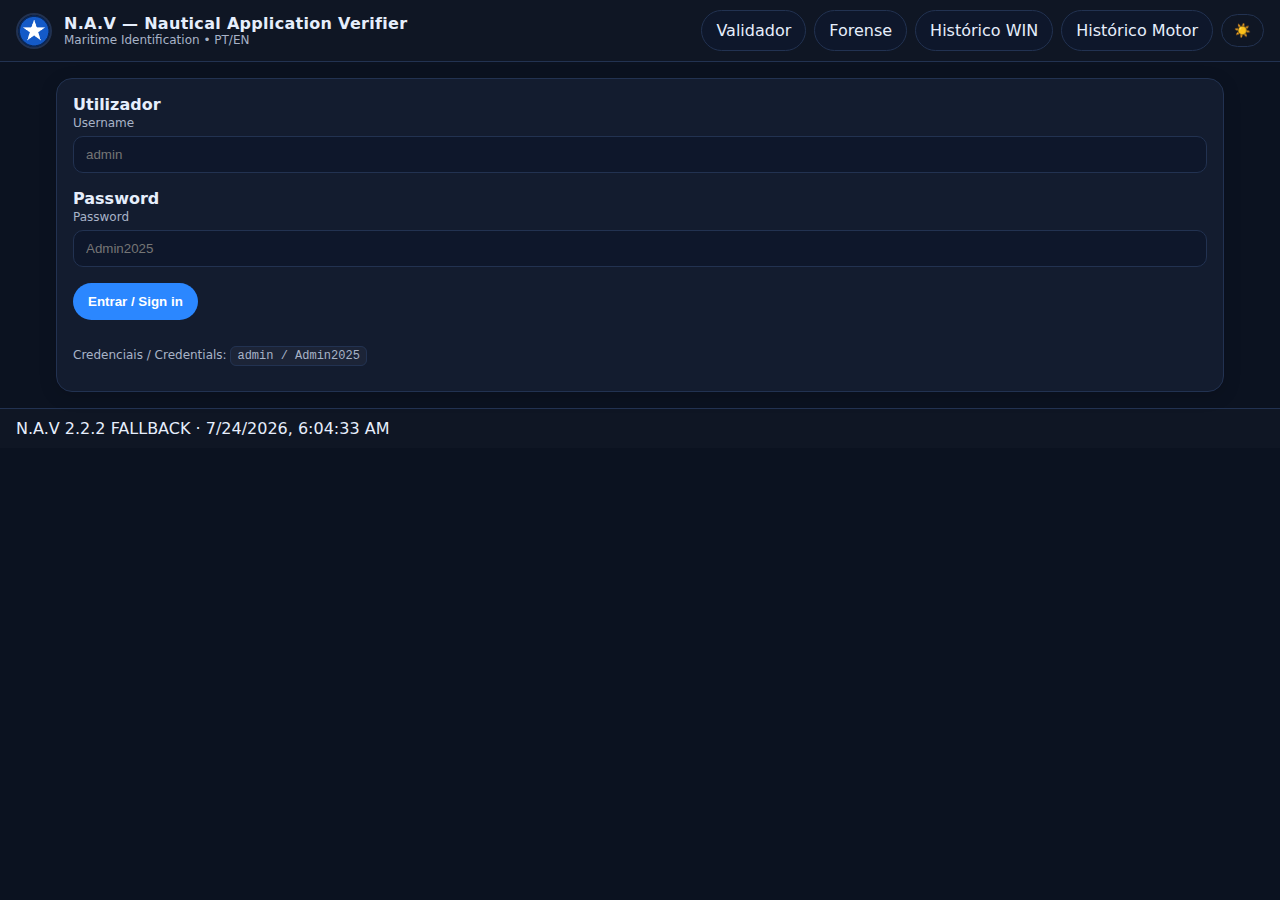
<file: index.html>
<!doctype html>
<html lang="pt"><head>
<meta charset="utf-8"><meta name="viewport" content="width=device-width, initial-scale=1">
<title>N.A.V — Index</title>
<link rel="stylesheet" href="css/styles.css">
<script>window.addEventListener('DOMContentLoaded',()=>{setTimeout(()=>{if(!/login\.html$/.test(location.href)) location.href='login.html';},200);});</script>
</head><body>

<header class="app-header">
  <div class="brand">
    <img src="img/logo-nav.png" class="logo" alt="NAV">
    <div class="title-wrap">
      <div class="brand-title">N.A.V — Nautical Application Verifier</div>
      <div class="brand-subtitle">Maritime Identification • PT/EN</div>
    </div>
  </div>
  <div class="header-actions">
    <a class="btn" href="validador.html">Validador</a>
    <a class="btn" href="forense.html">Forense</a>
    <a class="btn" href="historico_win.html">Histórico WIN</a>
    <a class="btn" href="historico_motor.html">Histórico Motor</a>
    <button id="themeToggle" class="theme-btn"><span id="themeIcon">☀️</span></button>
  </div>
</header>

<main class="container">
  <section class="card">
    <h2>Abrir sessão</h2>
    <p>Se não for redirecionado, clique em <a class="btn" href="login.html">Login</a>.</p>
  </section>
</main>
<footer class="app-footer"><div id="footerDynamic"></div><div></div></footer>
<script src="js/config.js"></script><script src="js/app.js"></script>
</body></html>
</file>
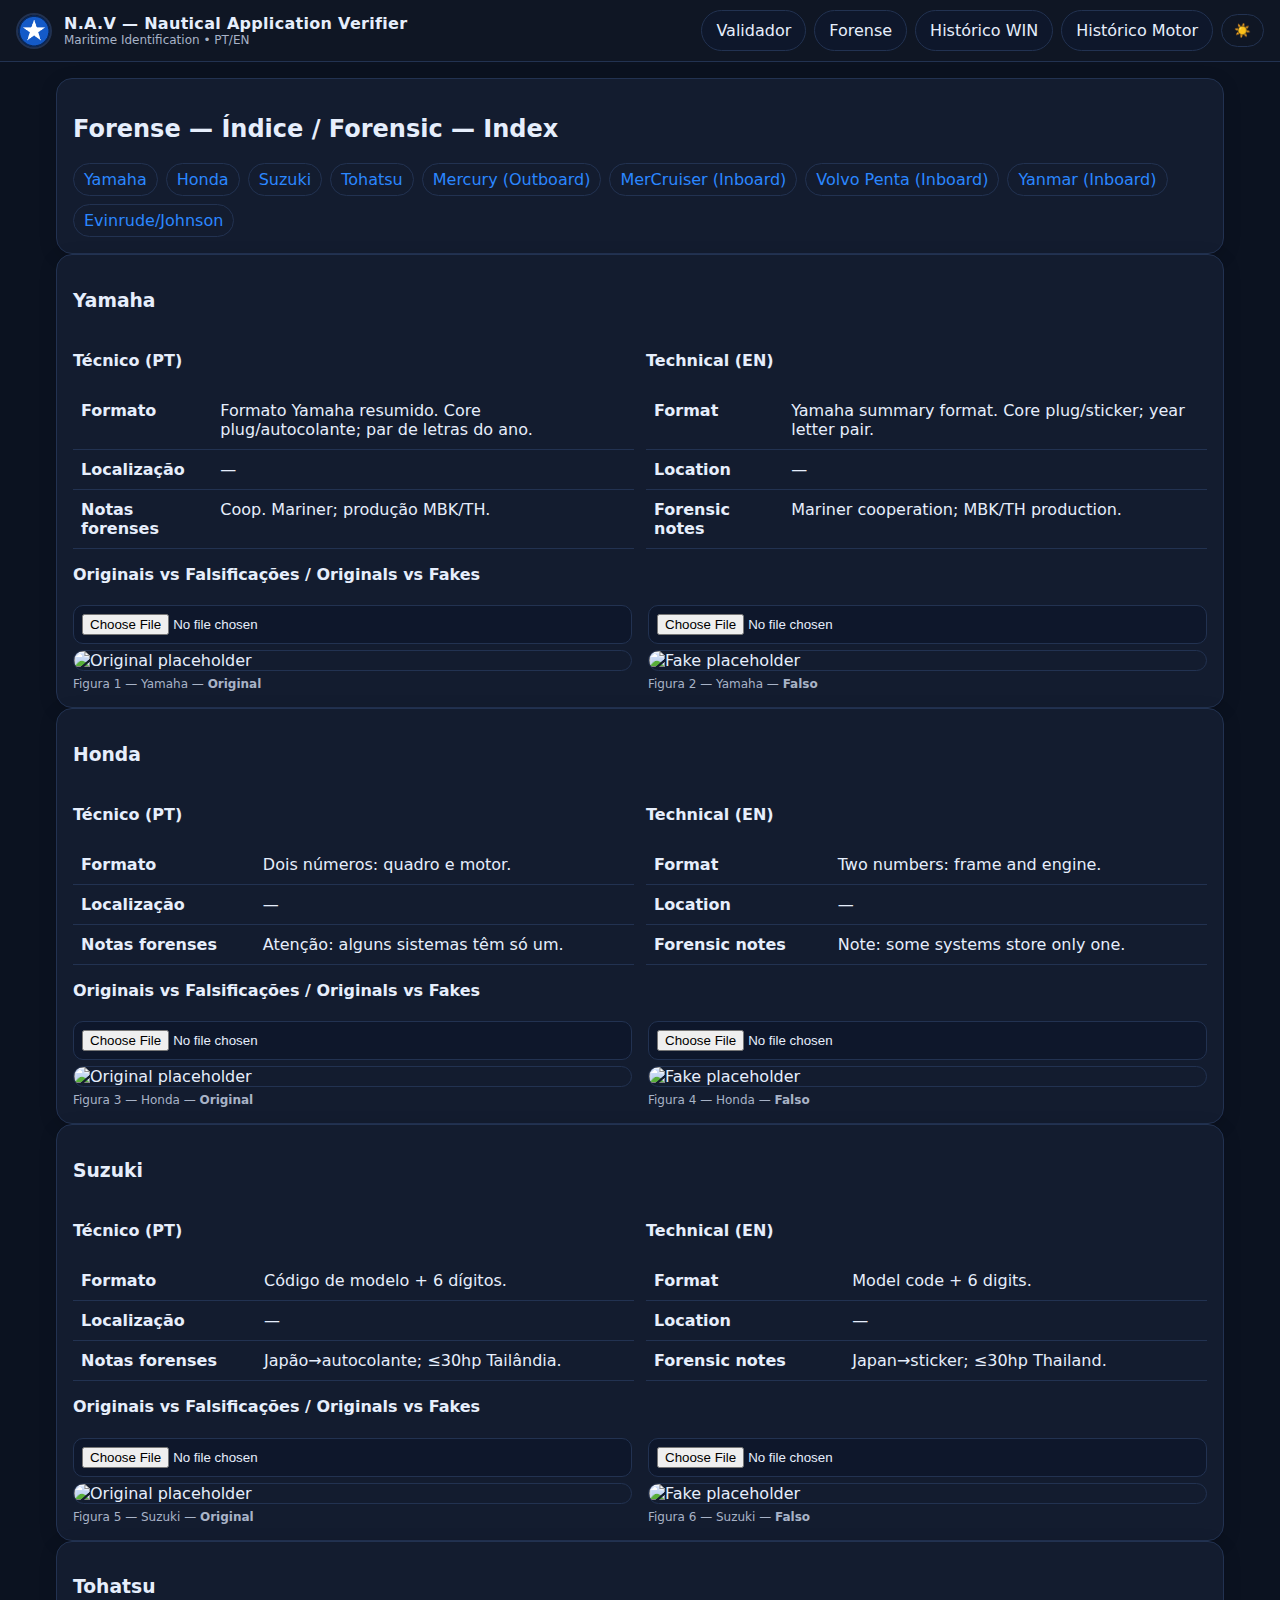
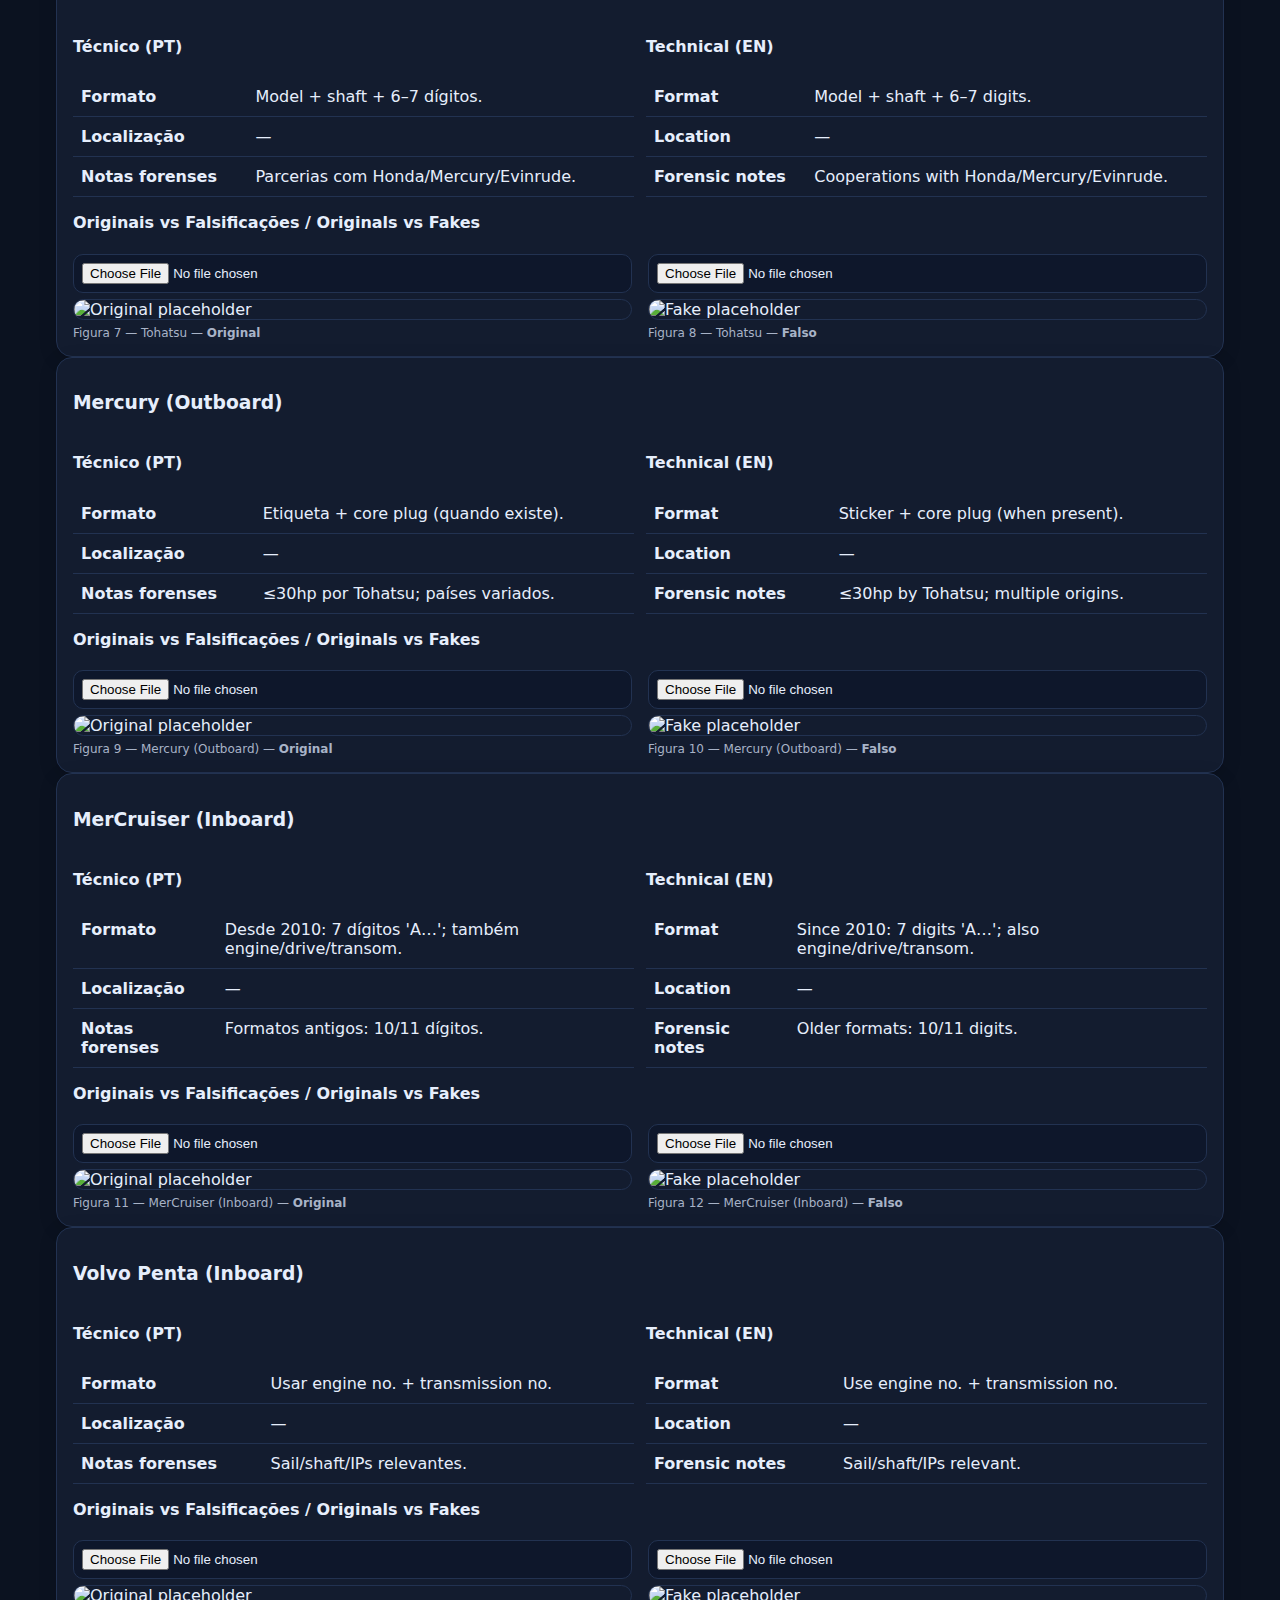
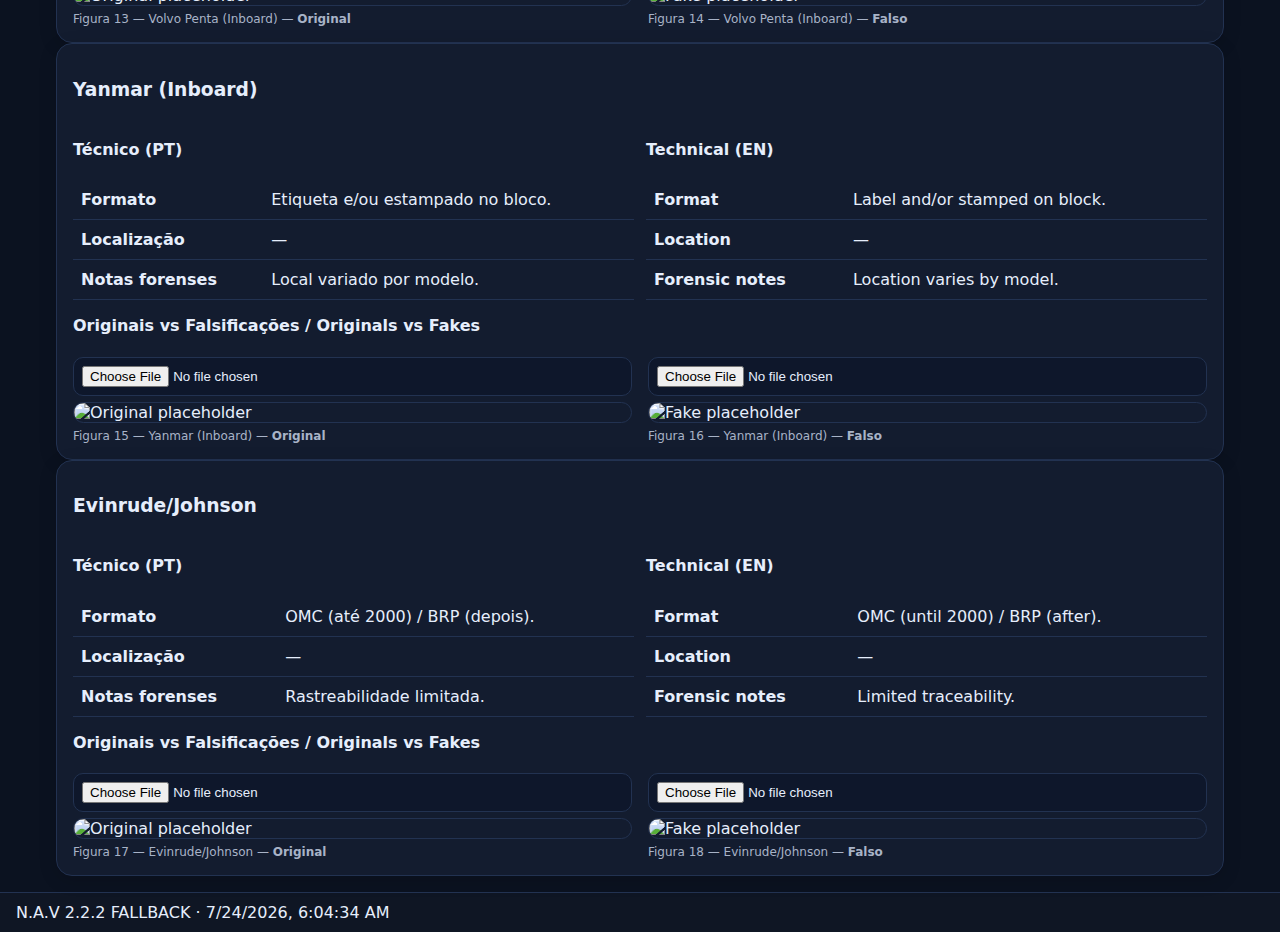
<file: forense.html>
<!doctype html>
<html lang="pt"><head>
<meta charset="utf-8"><meta name="viewport" content="width=device-width, initial-scale=1">
<title>N.A.V — Forense</title>
<link rel="stylesheet" href="css/styles.css">
</head><body>

<header class="app-header">
  <div class="brand">
    <img src="img/logo-nav.png" class="logo" alt="NAV">
    <div class="title-wrap">
      <div class="brand-title">N.A.V — Nautical Application Verifier</div>
      <div class="brand-subtitle">Maritime Identification • PT/EN</div>
    </div>
  </div>
  <div class="header-actions">
    <a class="btn" href="validador.html">Validador</a>
    <a class="btn" href="forense.html">Forense</a>
    <a class="btn" href="historico_win.html">Histórico WIN</a>
    <a class="btn" href="historico_motor.html">Histórico Motor</a>
    <button id="themeToggle" class="theme-btn"><span id="themeIcon">☀️</span></button>
  </div>
</header>

<main class="container">
  <section class="card">
    <h2>Forense — Índice / Forensic — Index</h2>
    <div class="pills">
      <a href="#yamaha">Yamaha</a><a href="#honda">Honda</a><a href="#suzuki">Suzuki</a><a href="#tohatsu">Tohatsu</a><a href="#mercury">Mercury (Outboard)</a><a href="#mercruiser">MerCruiser (Inboard)</a><a href="#volvo">Volvo Penta (Inboard)</a><a href="#yanmar">Yanmar (Inboard)</a><a href="#evinrude">Evinrude/Johnson</a>
    </div>
  </section>
  
  <section id="yamaha" class="card">
    <h3>Yamaha</h3>
    <div class="two-col">
      <div>
        <h4>Técnico (PT)</h4>
        <table>
          <tr><th>Formato</th><td>Formato Yamaha resumido. Core plug/autocolante; par de letras do ano.</td></tr>
          <tr><th>Localização</th><td>—</td></tr>
          <tr><th>Notas forenses</th><td>Coop. Mariner; produção MBK/TH.</td></tr>
        </table>
      </div>
      <div>
        <h4>Technical (EN)</h4>
        <table>
          <tr><th>Format</th><td>Yamaha summary format. Core plug/sticker; year letter pair.</td></tr>
          <tr><th>Location</th><td>—</td></tr>
          <tr><th>Forensic notes</th><td>Mariner cooperation; MBK/TH production.</td></tr>
        </table>
      </div>
    </div>
    <h4 style="margin-top:16px;">Originais vs Falsificações / Originals vs Fakes</h4>
    <div class="grid grid-2">
      <div class="figure" data-figure>
        <input type="file" accept="image/*" onchange="this.nextElementSibling.src=URL.createObjectURL(this.files[0])">
        <img alt="Original placeholder">
        <div class="caption"><span class="auto"></span> — Yamaha — <strong>Original</strong></div>
      </div>
      <div class="figure" data-figure>
        <input type="file" accept="image/*" onchange="this.nextElementSibling.src=URL.createObjectURL(this.files[0])">
        <img alt="Fake placeholder">
        <div class="caption"><span class="auto"></span> — Yamaha — <strong>Falso</strong></div>
      </div>
    </div>
  </section>

  <section id="honda" class="card">
    <h3>Honda</h3>
    <div class="two-col">
      <div>
        <h4>Técnico (PT)</h4>
        <table>
          <tr><th>Formato</th><td>Dois números: quadro e motor.</td></tr>
          <tr><th>Localização</th><td>—</td></tr>
          <tr><th>Notas forenses</th><td>Atenção: alguns sistemas têm só um.</td></tr>
        </table>
      </div>
      <div>
        <h4>Technical (EN)</h4>
        <table>
          <tr><th>Format</th><td>Two numbers: frame and engine.</td></tr>
          <tr><th>Location</th><td>—</td></tr>
          <tr><th>Forensic notes</th><td>Note: some systems store only one.</td></tr>
        </table>
      </div>
    </div>
    <h4 style="margin-top:16px;">Originais vs Falsificações / Originals vs Fakes</h4>
    <div class="grid grid-2">
      <div class="figure" data-figure>
        <input type="file" accept="image/*" onchange="this.nextElementSibling.src=URL.createObjectURL(this.files[0])">
        <img alt="Original placeholder">
        <div class="caption"><span class="auto"></span> — Honda — <strong>Original</strong></div>
      </div>
      <div class="figure" data-figure>
        <input type="file" accept="image/*" onchange="this.nextElementSibling.src=URL.createObjectURL(this.files[0])">
        <img alt="Fake placeholder">
        <div class="caption"><span class="auto"></span> — Honda — <strong>Falso</strong></div>
      </div>
    </div>
  </section>

  <section id="suzuki" class="card">
    <h3>Suzuki</h3>
    <div class="two-col">
      <div>
        <h4>Técnico (PT)</h4>
        <table>
          <tr><th>Formato</th><td>Código de modelo + 6 dígitos.</td></tr>
          <tr><th>Localização</th><td>—</td></tr>
          <tr><th>Notas forenses</th><td>Japão→autocolante; ≤30hp Tailândia.</td></tr>
        </table>
      </div>
      <div>
        <h4>Technical (EN)</h4>
        <table>
          <tr><th>Format</th><td>Model code + 6 digits.</td></tr>
          <tr><th>Location</th><td>—</td></tr>
          <tr><th>Forensic notes</th><td>Japan→sticker; ≤30hp Thailand.</td></tr>
        </table>
      </div>
    </div>
    <h4 style="margin-top:16px;">Originais vs Falsificações / Originals vs Fakes</h4>
    <div class="grid grid-2">
      <div class="figure" data-figure>
        <input type="file" accept="image/*" onchange="this.nextElementSibling.src=URL.createObjectURL(this.files[0])">
        <img alt="Original placeholder">
        <div class="caption"><span class="auto"></span> — Suzuki — <strong>Original</strong></div>
      </div>
      <div class="figure" data-figure>
        <input type="file" accept="image/*" onchange="this.nextElementSibling.src=URL.createObjectURL(this.files[0])">
        <img alt="Fake placeholder">
        <div class="caption"><span class="auto"></span> — Suzuki — <strong>Falso</strong></div>
      </div>
    </div>
  </section>

  <section id="tohatsu" class="card">
    <h3>Tohatsu</h3>
    <div class="two-col">
      <div>
        <h4>Técnico (PT)</h4>
        <table>
          <tr><th>Formato</th><td>Model + shaft + 6–7 dígitos.</td></tr>
          <tr><th>Localização</th><td>—</td></tr>
          <tr><th>Notas forenses</th><td>Parcerias com Honda/Mercury/Evinrude.</td></tr>
        </table>
      </div>
      <div>
        <h4>Technical (EN)</h4>
        <table>
          <tr><th>Format</th><td>Model + shaft + 6–7 digits.</td></tr>
          <tr><th>Location</th><td>—</td></tr>
          <tr><th>Forensic notes</th><td>Cooperations with Honda/Mercury/Evinrude.</td></tr>
        </table>
      </div>
    </div>
    <h4 style="margin-top:16px;">Originais vs Falsificações / Originals vs Fakes</h4>
    <div class="grid grid-2">
      <div class="figure" data-figure>
        <input type="file" accept="image/*" onchange="this.nextElementSibling.src=URL.createObjectURL(this.files[0])">
        <img alt="Original placeholder">
        <div class="caption"><span class="auto"></span> — Tohatsu — <strong>Original</strong></div>
      </div>
      <div class="figure" data-figure>
        <input type="file" accept="image/*" onchange="this.nextElementSibling.src=URL.createObjectURL(this.files[0])">
        <img alt="Fake placeholder">
        <div class="caption"><span class="auto"></span> — Tohatsu — <strong>Falso</strong></div>
      </div>
    </div>
  </section>

  <section id="mercury" class="card">
    <h3>Mercury (Outboard)</h3>
    <div class="two-col">
      <div>
        <h4>Técnico (PT)</h4>
        <table>
          <tr><th>Formato</th><td>Etiqueta + core plug (quando existe).</td></tr>
          <tr><th>Localização</th><td>—</td></tr>
          <tr><th>Notas forenses</th><td>≤30hp por Tohatsu; países variados.</td></tr>
        </table>
      </div>
      <div>
        <h4>Technical (EN)</h4>
        <table>
          <tr><th>Format</th><td>Sticker + core plug (when present).</td></tr>
          <tr><th>Location</th><td>—</td></tr>
          <tr><th>Forensic notes</th><td>≤30hp by Tohatsu; multiple origins.</td></tr>
        </table>
      </div>
    </div>
    <h4 style="margin-top:16px;">Originais vs Falsificações / Originals vs Fakes</h4>
    <div class="grid grid-2">
      <div class="figure" data-figure>
        <input type="file" accept="image/*" onchange="this.nextElementSibling.src=URL.createObjectURL(this.files[0])">
        <img alt="Original placeholder">
        <div class="caption"><span class="auto"></span> — Mercury (Outboard) — <strong>Original</strong></div>
      </div>
      <div class="figure" data-figure>
        <input type="file" accept="image/*" onchange="this.nextElementSibling.src=URL.createObjectURL(this.files[0])">
        <img alt="Fake placeholder">
        <div class="caption"><span class="auto"></span> — Mercury (Outboard) — <strong>Falso</strong></div>
      </div>
    </div>
  </section>

  <section id="mercruiser" class="card">
    <h3>MerCruiser (Inboard)</h3>
    <div class="two-col">
      <div>
        <h4>Técnico (PT)</h4>
        <table>
          <tr><th>Formato</th><td>Desde 2010: 7 dígitos 'A…'; também engine/drive/transom.</td></tr>
          <tr><th>Localização</th><td>—</td></tr>
          <tr><th>Notas forenses</th><td>Formatos antigos: 10/11 dígitos.</td></tr>
        </table>
      </div>
      <div>
        <h4>Technical (EN)</h4>
        <table>
          <tr><th>Format</th><td>Since 2010: 7 digits 'A…'; also engine/drive/transom.</td></tr>
          <tr><th>Location</th><td>—</td></tr>
          <tr><th>Forensic notes</th><td>Older formats: 10/11 digits.</td></tr>
        </table>
      </div>
    </div>
    <h4 style="margin-top:16px;">Originais vs Falsificações / Originals vs Fakes</h4>
    <div class="grid grid-2">
      <div class="figure" data-figure>
        <input type="file" accept="image/*" onchange="this.nextElementSibling.src=URL.createObjectURL(this.files[0])">
        <img alt="Original placeholder">
        <div class="caption"><span class="auto"></span> — MerCruiser (Inboard) — <strong>Original</strong></div>
      </div>
      <div class="figure" data-figure>
        <input type="file" accept="image/*" onchange="this.nextElementSibling.src=URL.createObjectURL(this.files[0])">
        <img alt="Fake placeholder">
        <div class="caption"><span class="auto"></span> — MerCruiser (Inboard) — <strong>Falso</strong></div>
      </div>
    </div>
  </section>

  <section id="volvo" class="card">
    <h3>Volvo Penta (Inboard)</h3>
    <div class="two-col">
      <div>
        <h4>Técnico (PT)</h4>
        <table>
          <tr><th>Formato</th><td>Usar engine no. + transmission no.</td></tr>
          <tr><th>Localização</th><td>—</td></tr>
          <tr><th>Notas forenses</th><td>Sail/shaft/IPs relevantes.</td></tr>
        </table>
      </div>
      <div>
        <h4>Technical (EN)</h4>
        <table>
          <tr><th>Format</th><td>Use engine no. + transmission no.</td></tr>
          <tr><th>Location</th><td>—</td></tr>
          <tr><th>Forensic notes</th><td>Sail/shaft/IPs relevant.</td></tr>
        </table>
      </div>
    </div>
    <h4 style="margin-top:16px;">Originais vs Falsificações / Originals vs Fakes</h4>
    <div class="grid grid-2">
      <div class="figure" data-figure>
        <input type="file" accept="image/*" onchange="this.nextElementSibling.src=URL.createObjectURL(this.files[0])">
        <img alt="Original placeholder">
        <div class="caption"><span class="auto"></span> — Volvo Penta (Inboard) — <strong>Original</strong></div>
      </div>
      <div class="figure" data-figure>
        <input type="file" accept="image/*" onchange="this.nextElementSibling.src=URL.createObjectURL(this.files[0])">
        <img alt="Fake placeholder">
        <div class="caption"><span class="auto"></span> — Volvo Penta (Inboard) — <strong>Falso</strong></div>
      </div>
    </div>
  </section>

  <section id="yanmar" class="card">
    <h3>Yanmar (Inboard)</h3>
    <div class="two-col">
      <div>
        <h4>Técnico (PT)</h4>
        <table>
          <tr><th>Formato</th><td>Etiqueta e/ou estampado no bloco.</td></tr>
          <tr><th>Localização</th><td>—</td></tr>
          <tr><th>Notas forenses</th><td>Local variado por modelo.</td></tr>
        </table>
      </div>
      <div>
        <h4>Technical (EN)</h4>
        <table>
          <tr><th>Format</th><td>Label and/or stamped on block.</td></tr>
          <tr><th>Location</th><td>—</td></tr>
          <tr><th>Forensic notes</th><td>Location varies by model.</td></tr>
        </table>
      </div>
    </div>
    <h4 style="margin-top:16px;">Originais vs Falsificações / Originals vs Fakes</h4>
    <div class="grid grid-2">
      <div class="figure" data-figure>
        <input type="file" accept="image/*" onchange="this.nextElementSibling.src=URL.createObjectURL(this.files[0])">
        <img alt="Original placeholder">
        <div class="caption"><span class="auto"></span> — Yanmar (Inboard) — <strong>Original</strong></div>
      </div>
      <div class="figure" data-figure>
        <input type="file" accept="image/*" onchange="this.nextElementSibling.src=URL.createObjectURL(this.files[0])">
        <img alt="Fake placeholder">
        <div class="caption"><span class="auto"></span> — Yanmar (Inboard) — <strong>Falso</strong></div>
      </div>
    </div>
  </section>

  <section id="evinrude" class="card">
    <h3>Evinrude/Johnson</h3>
    <div class="two-col">
      <div>
        <h4>Técnico (PT)</h4>
        <table>
          <tr><th>Formato</th><td>OMC (até 2000) / BRP (depois).</td></tr>
          <tr><th>Localização</th><td>—</td></tr>
          <tr><th>Notas forenses</th><td>Rastreabilidade limitada.</td></tr>
        </table>
      </div>
      <div>
        <h4>Technical (EN)</h4>
        <table>
          <tr><th>Format</th><td>OMC (until 2000) / BRP (after).</td></tr>
          <tr><th>Location</th><td>—</td></tr>
          <tr><th>Forensic notes</th><td>Limited traceability.</td></tr>
        </table>
      </div>
    </div>
    <h4 style="margin-top:16px;">Originais vs Falsificações / Originals vs Fakes</h4>
    <div class="grid grid-2">
      <div class="figure" data-figure>
        <input type="file" accept="image/*" onchange="this.nextElementSibling.src=URL.createObjectURL(this.files[0])">
        <img alt="Original placeholder">
        <div class="caption"><span class="auto"></span> — Evinrude/Johnson — <strong>Original</strong></div>
      </div>
      <div class="figure" data-figure>
        <input type="file" accept="image/*" onchange="this.nextElementSibling.src=URL.createObjectURL(this.files[0])">
        <img alt="Fake placeholder">
        <div class="caption"><span class="auto"></span> — Evinrude/Johnson — <strong>Falso</strong></div>
      </div>
    </div>
  </section>

</main>
<footer class="app-footer"><div id="footerDynamic"></div><div></div></footer>
<script src="js/config.js"></script><script src="js/app.js"></script>
<script src="js/forense.js"></script>
</body></html>
</file>
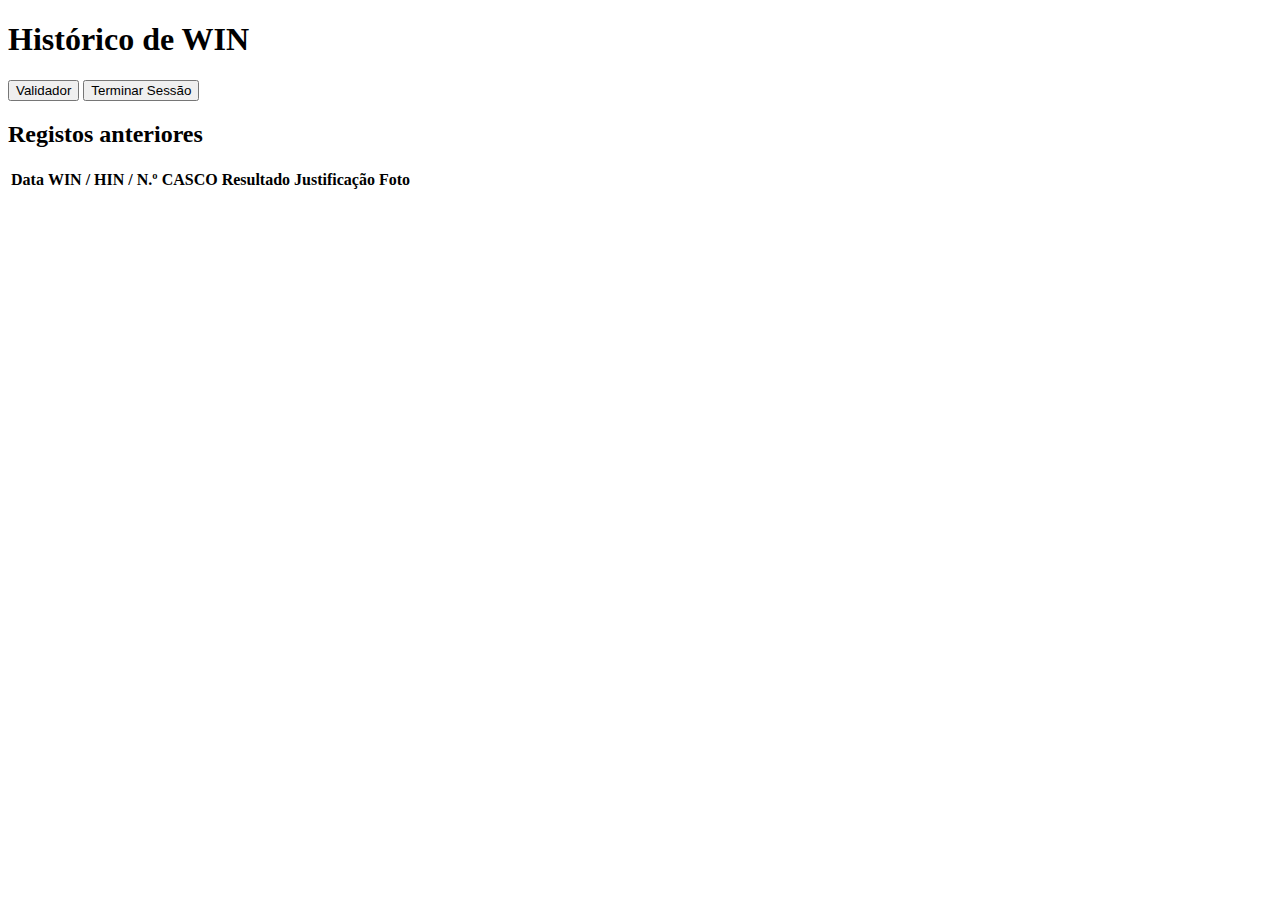
<file: historico.html>
<!DOCTYPE html>
<html lang="pt">
<head>
    <meta charset="UTF-8">
    <title>Histórico de WIN</title>
    <link rel="stylesheet" href="style.css">
    <script defer src="script.js"></script>
</head>
<body>
    <header class="main-header">
        <h1>Histórico de WIN</h1>
        <nav>
            <button onclick="window.location.href='validador.html'" class="btn">Validador</button>
            <button onclick="window.location.href='login.html'" class="btn red">Terminar Sessão</button>
        </nav>
    </header>
    <main>
        <div class="container fade-in">
            <h2>Registos anteriores</h2>
            <table id="tabelaRegistos">
                <thead>
                    <tr>
                        <th>Data</th>
                        <th>WIN / HIN / N.º CASCO</th>
                        <th>Resultado</th>
                        <th>Justificação</th>
                        <th>Foto</th>
                    </tr>
                </thead>
                <tbody></tbody>
            </table>
        </div>
    </main>
</body>
</html>
</file>
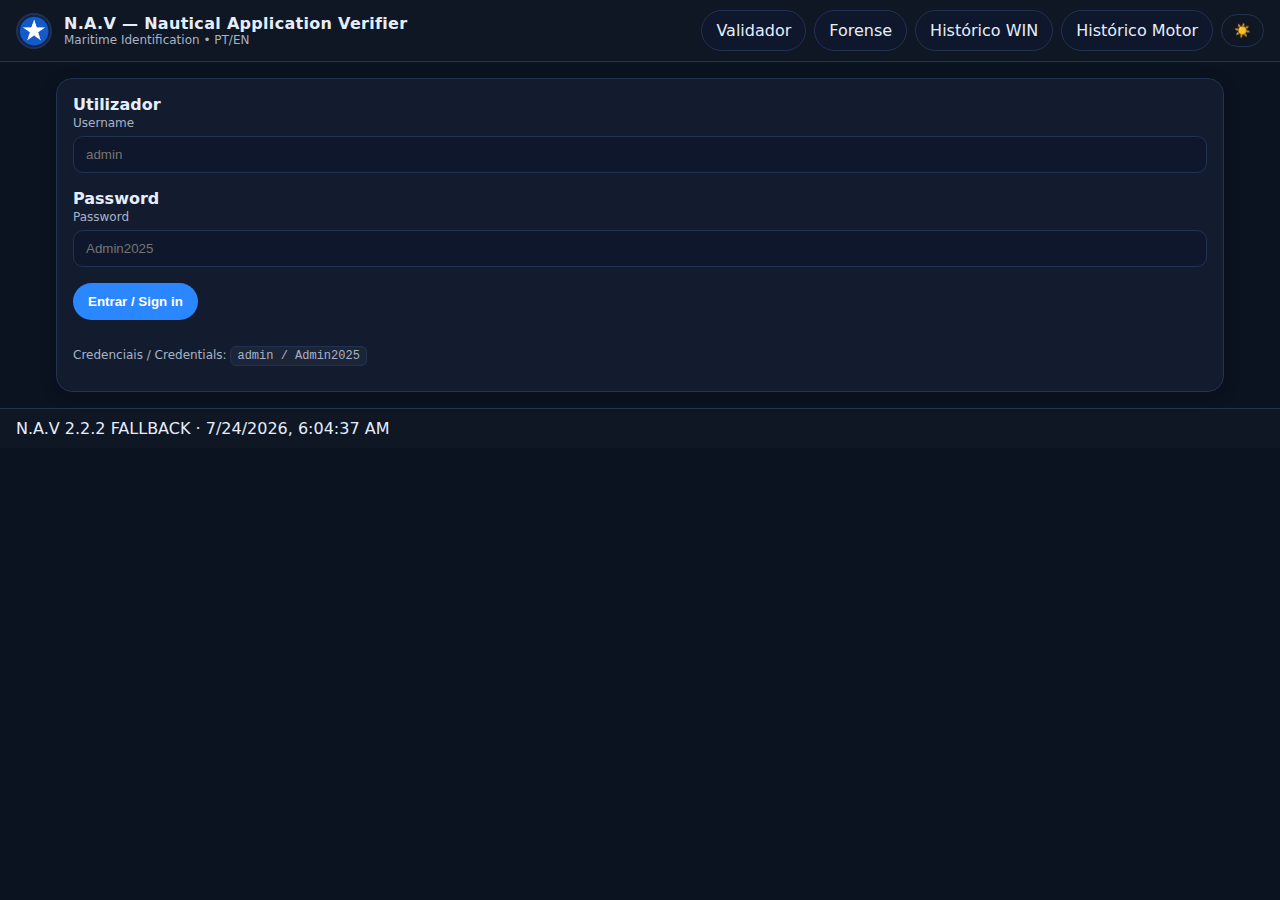
<file: historico_motor.html>
<!doctype html>
<html lang="pt"><head>
<meta charset="utf-8"><meta name="viewport" content="width=device-width, initial-scale=1">
<title>N.A.V — Histórico Motor</title>
<link rel="stylesheet" href="css/styles.css">
<script>if(sessionStorage.getItem('nav_session')!=='ok'){alert('Sessão expirada. Faça login.');location.replace('login.html');}</script>
</head><body>

<header class="app-header">
  <div class="brand">
    <img src="img/logo-nav.png" class="logo" alt="NAV">
    <div class="title-wrap">
      <div class="brand-title">N.A.V — Nautical Application Verifier</div>
      <div class="brand-subtitle">Maritime Identification • PT/EN</div>
    </div>
  </div>
  <div class="header-actions">
    <a class="btn" href="validador.html">Validador</a>
    <a class="btn" href="forense.html">Forense</a>
    <a class="btn" href="historico_win.html">Histórico WIN</a>
    <a class="btn" href="historico_motor.html">Histórico Motor</a>
    <button id="themeToggle" class="theme-btn"><span id="themeIcon">☀️</span></button>
  </div>
</header>

<main class="container">
  <section class="card">
    <button id="exportMotorCsv" class="btn">Exportar CSV / Export CSV</button>
    <div class="table-wrap">
      <table id="tabelaMotor"><thead><tr>
        <th>Data / Date</th><th>Marca / Brand</th><th>S/N</th><th>Resultado / Result</th><th>Justificação / Reason</th><th>Foto / Photo (nome)</th><th>Miniatura / Thumbnail</th>
      </tr></thead><tbody></tbody></table>
    </div>
  </section>
</main>
<footer class="app-footer"><div id="footerDynamic"></div><div></div></footer>
<script src="js/config.js"></script><script src="js/app.js"></script><script src="js/utils.js"></script><script src="js/historico-motor.js"></script>
</body></html>
</file>
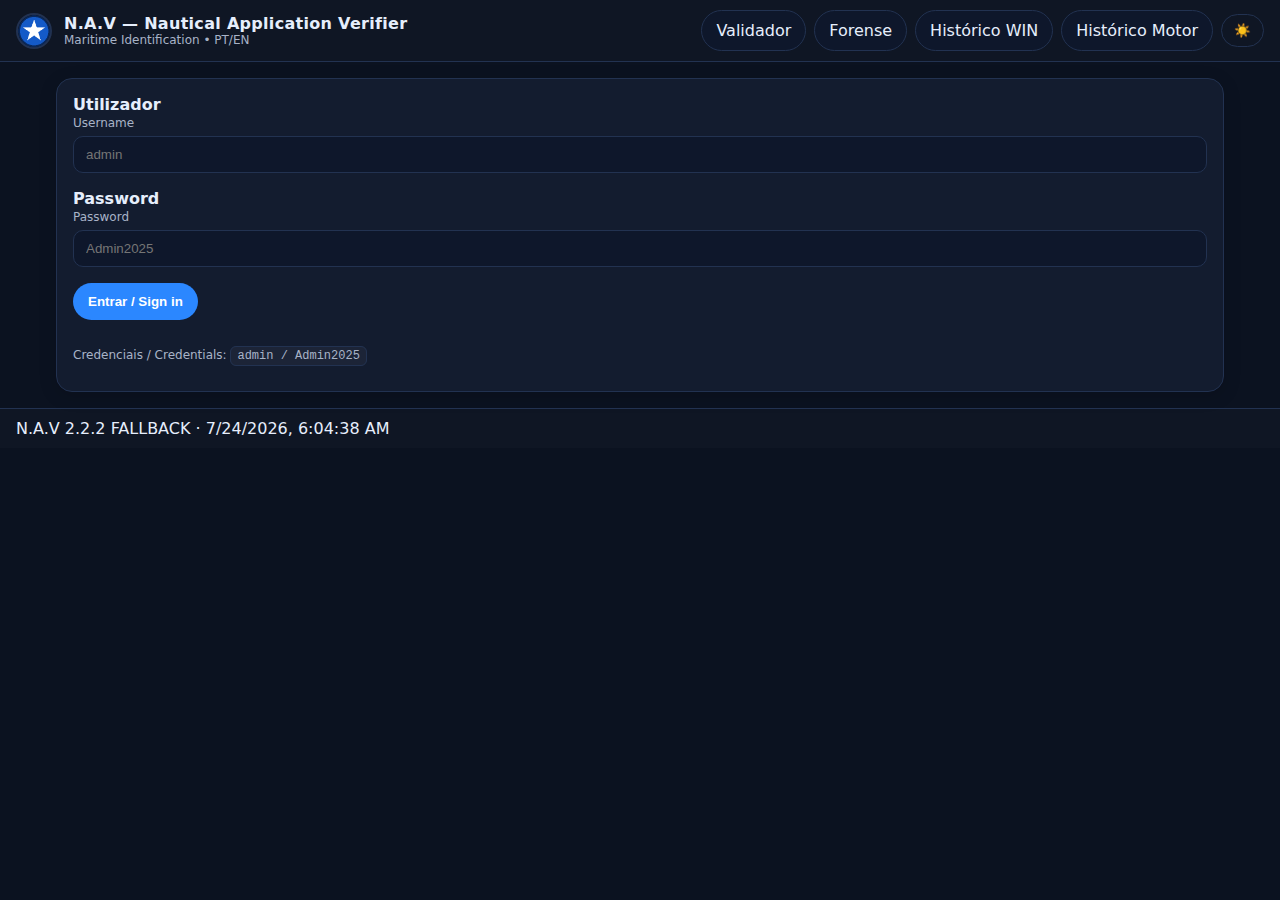
<file: historico_win.html>
<!doctype html>
<html lang="pt"><head>
<meta charset="utf-8"><meta name="viewport" content="width=device-width, initial-scale=1">
<title>N.A.V — Histórico WIN</title>
<link rel="stylesheet" href="css/styles.css">
<script>if(sessionStorage.getItem('nav_session')!=='ok'){alert('Sessão expirada. Faça login.');location.replace('login.html');}</script>
</head><body>

<header class="app-header">
  <div class="brand">
    <img src="img/logo-nav.png" class="logo" alt="NAV">
    <div class="title-wrap">
      <div class="brand-title">N.A.V — Nautical Application Verifier</div>
      <div class="brand-subtitle">Maritime Identification • PT/EN</div>
    </div>
  </div>
  <div class="header-actions">
    <a class="btn" href="validador.html">Validador</a>
    <a class="btn" href="forense.html">Forense</a>
    <a class="btn" href="historico_win.html">Histórico WIN</a>
    <a class="btn" href="historico_motor.html">Histórico Motor</a>
    <button id="themeToggle" class="theme-btn"><span id="themeIcon">☀️</span></button>
  </div>
</header>

<main class="container">
  <section class="card">
    <button id="exportWinCsv" class="btn">Exportar CSV / Export CSV</button>
    <div class="table-wrap">
      <table id="tabelaWin"><thead><tr>
        <th>Data / Date</th><th>WIN</th><th>Resultado / Result</th><th>Justificação / Reason</th><th>Foto / Photo (nome)</th><th>Miniatura / Thumbnail</th>
      </tr></thead><tbody></tbody></table>
    </div>
  </section>
</main>
<footer class="app-footer"><div id="footerDynamic"></div><div></div></footer>
<script src="js/config.js"></script><script src="js/app.js"></script><script src="js/utils.js"></script><script src="js/historico-win.js"></script>
</body></html>
</file>
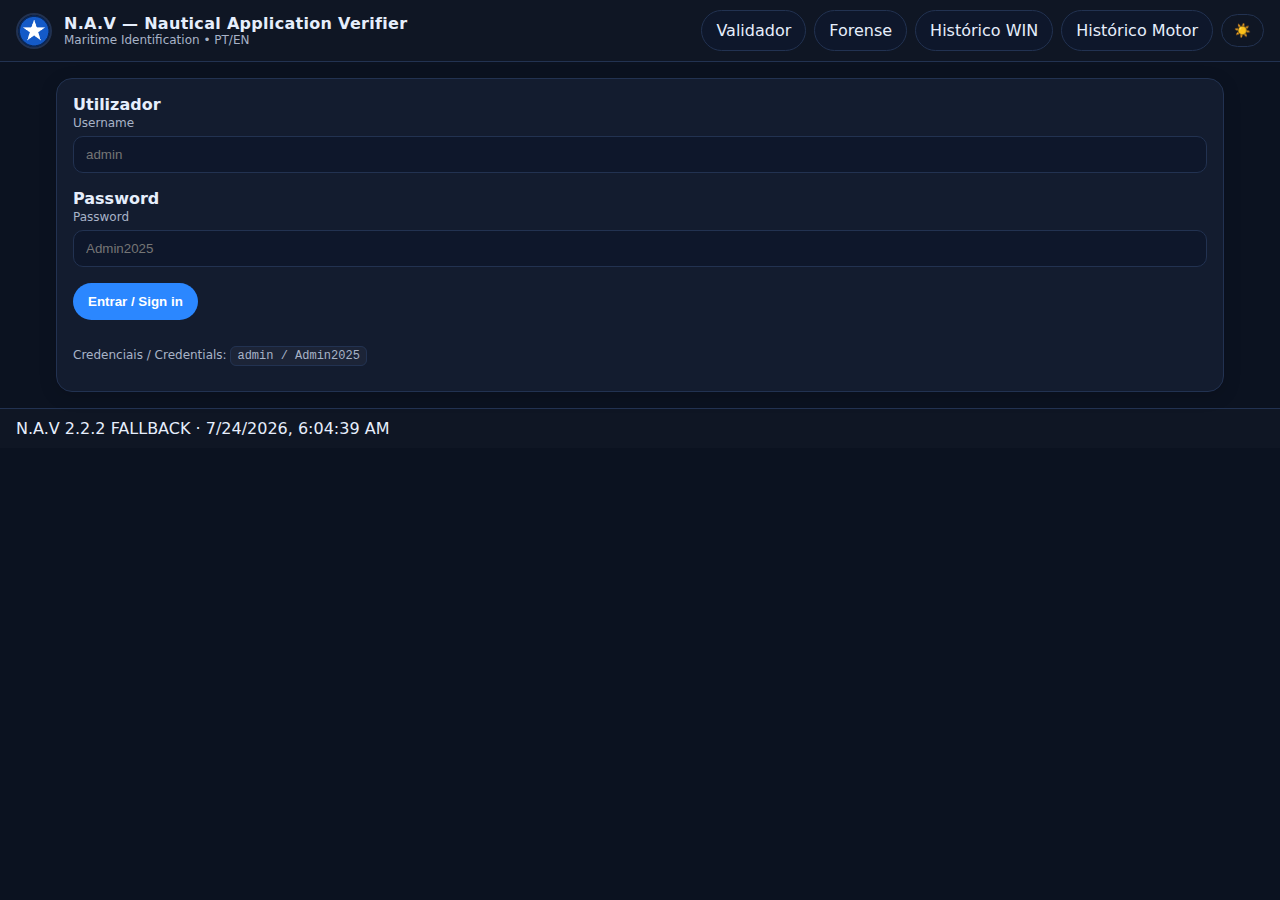
<file: login.html>
<!doctype html>
<html lang="pt"><head>
<meta charset="utf-8"><meta name="viewport" content="width=device-width, initial-scale=1">
<title>N.A.V — Login</title>
<link rel="stylesheet" href="css/styles.css">
</head><body>

<header class="app-header">
  <div class="brand">
    <img src="img/logo-nav.png" class="logo" alt="NAV">
    <div class="title-wrap">
      <div class="brand-title">N.A.V — Nautical Application Verifier</div>
      <div class="brand-subtitle">Maritime Identification • PT/EN</div>
    </div>
  </div>
  <div class="header-actions">
    <a class="btn" href="validador.html">Validador</a>
    <a class="btn" href="forense.html">Forense</a>
    <a class="btn" href="historico_win.html">Histórico WIN</a>
    <a class="btn" href="historico_motor.html">Histórico Motor</a>
    <button id="themeToggle" class="theme-btn"><span id="themeIcon">☀️</span></button>
  </div>
</header>

<main class="container">
  <section class="card">
    <form id="loginForm" class="grid">
      <div><label>Utilizador<div class="en">Username</div></label><input id="user" required placeholder="admin"></div>
      <div><label>Password<div class="en">Password</div></label><input id="pass" type="password" required placeholder="Admin2025"></div>
      <div><button class="btn primary" type="submit">Entrar / Sign in</button></div>
      <p class="small">Credenciais / Credentials: <span class="kbd">admin / Admin2025</span></p>
    </form>
  </section>
</main>
<footer class="app-footer"><div id="footerDynamic"></div><div></div></footer>
<script src="js/config.js"></script><script src="js/app.js"></script>
<script>
document.getElementById('loginForm').addEventListener('submit',(e)=>{
  e.preventDefault();
  const u=document.getElementById('user').value.trim();
  const p=document.getElementById('pass').value;
  if(u==='admin' && p==='Admin2025'){ sessionStorage.setItem(NAV.STORAGE.SESSION,'ok'); location.href='validador.html'; }
  else{ alert('Credenciais inválidas / Invalid credentials'); }
});
</script>
</body></html>
</file>
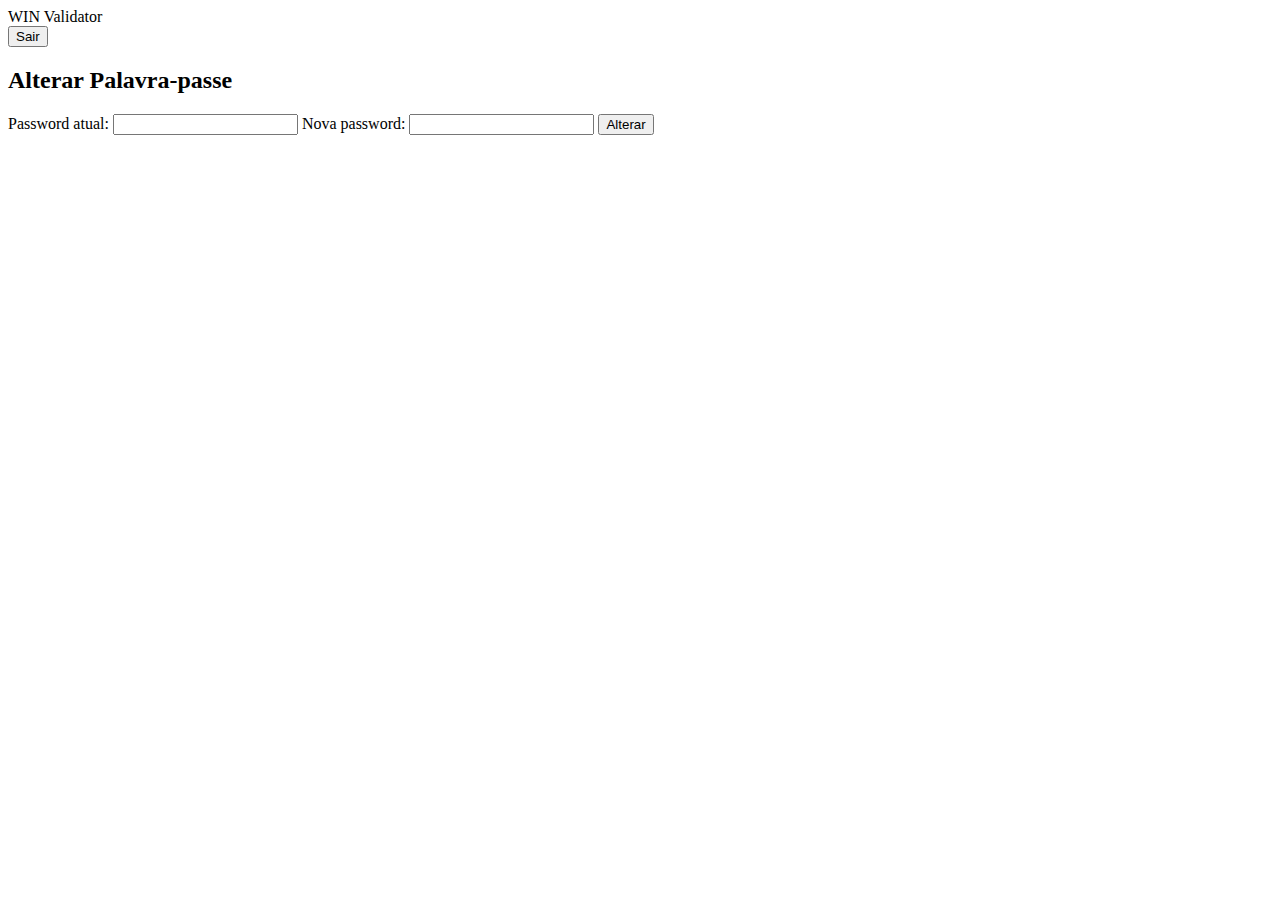
<file: perfil.html>
<!DOCTYPE html>
<html lang="pt">
<head>
    <meta charset="UTF-8">
    <meta name="viewport" content="width=device-width, initial-scale=1.0">
    <title>Perfil do Utilizador</title>
    <link rel="stylesheet" href="style.css">
</head>
<body data-protected="true">
    <header class="header">
        <div class="logo">WIN Validator</div>
        <nav>
            <button id="logoutButton">Sair</button>
        </nav>
    </header>

    <main class="container">
        <h2>Alterar Palavra-passe</h2>
        <form id="changePasswordForm" class="form-box">
            <label for="currentPassword">Password atual:</label>
            <input type="password" id="currentPassword" required>

            <label for="newPassword">Nova password:</label>
            <input type="password" id="newPassword" required>

            <button type="submit">Alterar</button>
        </form>
        <p id="passwordChangeMessage" class="message"></p>
    </main>

    <script>
        document.addEventListener("DOMContentLoaded", function () {
            const form = document.getElementById("changePasswordForm");
            const message = document.getElementById("passwordChangeMessage");

            const users = {
                "admin": "Admin2025",
                "ricardo": "R1c4rd0!"
            };

            form.addEventListener("submit", function (e) {
                e.preventDefault();
                const currentPassword = document.getElementById("currentPassword").value;
                const newPassword = document.getElementById("newPassword").value;
                const username = localStorage.getItem("username");

                if (!users[username]) {
                    message.textContent = "Utilizador não encontrado.";
                    return;
                }

                if (users[username] !== currentPassword) {
                    message.textContent = "Password atual incorreta.";
                    return;
                }

                // Simula alteração da password (apenas feedback, não persistente)
                message.textContent = "Password alterada com sucesso (simulado).";
                message.style.color = "green";
            });
        });
    </script>
    <script src="script.js"></script>
</body>
</html>
</file>
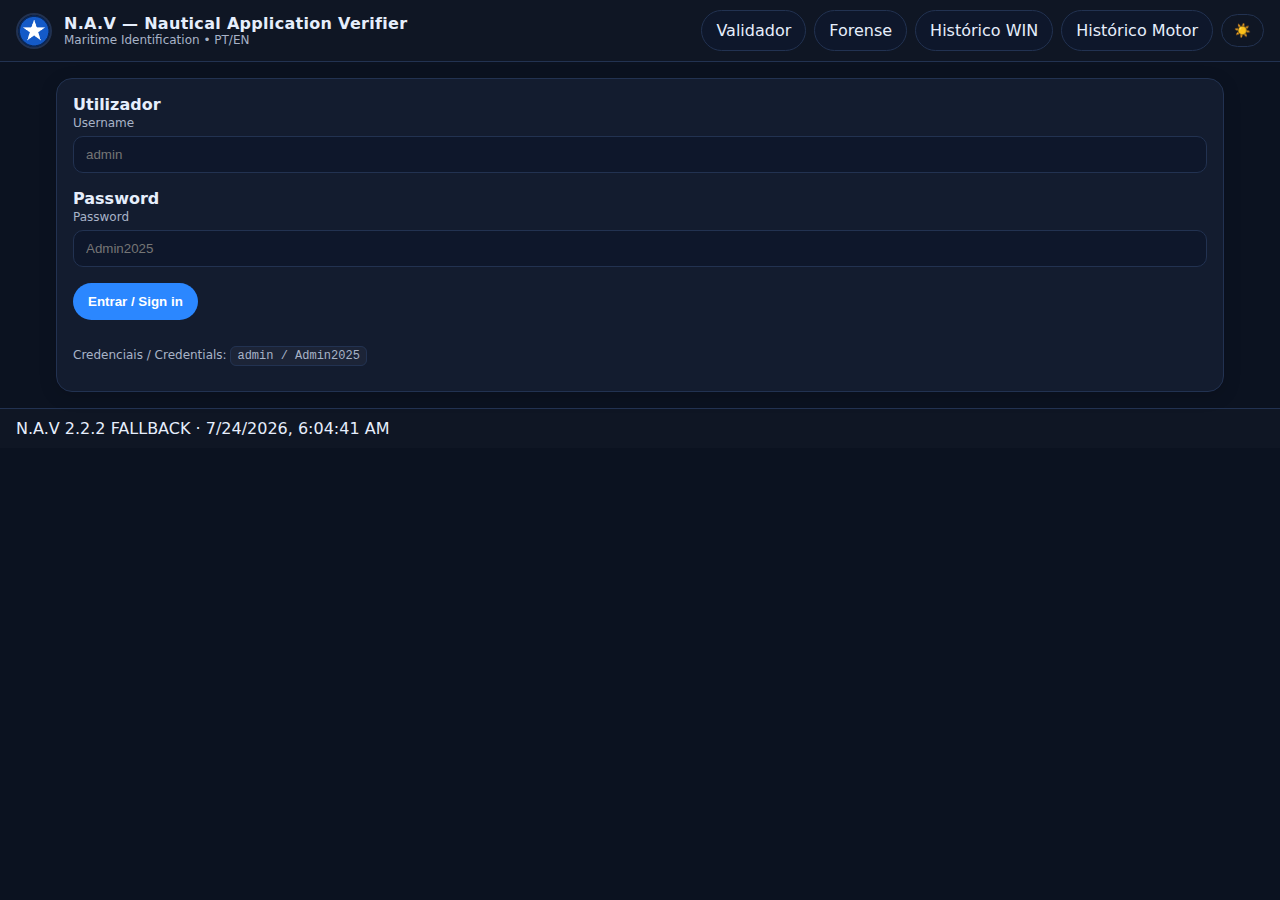
<file: validador.html>
<!doctype html>
<html lang="pt"><head>
<meta charset="utf-8"><meta name="viewport" content="width=device-width, initial-scale=1">
<title>N.A.V — Validador</title>
<link rel="stylesheet" href="css/styles.css">
<script>if(sessionStorage.getItem('nav_session')!=='ok'){alert('Sessão expirada. Faça login.');location.replace('login.html');}</script>
</head><body>

<header class="app-header">
  <div class="brand">
    <img src="img/logo-nav.png" class="logo" alt="NAV">
    <div class="title-wrap">
      <div class="brand-title">N.A.V — Nautical Application Verifier</div>
      <div class="brand-subtitle">Maritime Identification • PT/EN</div>
    </div>
  </div>
  <div class="header-actions">
    <a class="btn" href="validador.html">Validador</a>
    <a class="btn" href="forense.html">Forense</a>
    <a class="btn" href="historico_win.html">Histórico WIN</a>
    <a class="btn" href="historico_motor.html">Histórico Motor</a>
    <button id="themeToggle" class="theme-btn"><span id="themeIcon">☀️</span></button>
  </div>
</header>

<main class="container">
  <div class="grid grid-2">
    <section class="card">
      <h2>Validador WIN<div class="small">Hull Identification Number</div></h2>
      <form id="formWin">
        <label>WIN (UE:14 / EUA:16)<div class="en">HIN (EU:14 / US:16)</div></label>
        <input id="win" maxlength="20" placeholder="FR-CNBZA135A612">
        <label class="small">Foto opcional / Optional photo</label>
        <input type="file" id="winPhoto" accept="image/*">
        <div style="margin-top:10px;"><button class="btn primary" type="submit">Validar WIN / Validate HIN</button></div>
      </form>
      <div id="winOut" style="margin-top:10px;"></div>
      <div class="table-wrap" style="margin-top:10px;">
        <table class="interp-table">
          <thead><tr><th>Campo / Field</th><th>Valor / Value</th><th>Interpretação / Meaning</th></tr></thead>
          <tbody id="interpWinBody"></tbody>
        </table>
      </div>
    </section>

    <section class="card">
      <h2>Validador Motor<div class="small">Engine Serial Validator</div></h2>
      <form id="formMotor" class="grid">
        <div><label>Marca<div class="en">Brand</div></label>
          <select id="brand">
            <option>Yamaha</option><option>Honda</option><option>Suzuki</option><option>Tohatsu</option>
            <option>Mercury</option><option>MerCruiser</option><option>Volvo Penta</option><option>Yanmar</option>
            <option>Evinrude/Johnson</option>
          </select>
        </div>

        <div class="hr"></div>
        <h3>Pesquisa técnica / Technical search</h3>
        <div class="grid grid-3">
          <div><label>Modelo<div class="en">Model</div></label><input id="srch_model" placeholder="ex.: DF140A / BF150A / F350NSA"></div>
          <div><label>Potência (hp)<div class="en">Power (hp)</div></label><input id="srch_power" placeholder="ex.: 150"></div>
          <div><label>Cilindrada (cc)<div class="en">Displacement (cc)</div></label><input id="srch_disp" placeholder="ex.: 2394"></div>
          <div><label>Ano<div class="en">Year</div></label><input id="srch_year" placeholder="ex.: 2019"></div>
          <div><label>Origem<div class="en">Origin</div></label><input id="srch_origin" placeholder="ex.: JP / US / TH / CN"></div>
        </div>

        <div class="hr"></div>
        <h3>Identificação de série / Serial identification</h3>
        <div id="brandDynamic" class="grid"></div>
        <div id="brandHint" class="small" style="margin-top:6px;"></div>
        <div id="brandNote" class="small" style="margin-top:6px;"></div>

        <label class="small">Foto opcional / Optional photo</label>
        <input type="file" id="motorPhoto" accept="image/*">
        <div style="margin-top:10px;"><button class="btn primary" type="submit">Validar Motor / Validate Engine</button></div>
      </form>
      <div id="motorOut" style="margin-top:10px;"></div>
    </section>
  </div>
</main>
<footer class="app-footer"><div id="footerDynamic"></div><div></div></footer>
<script src="js/config.js"></script><script src="js/app.js"></script><script src="js/utils.js"></script>
<script src="js/validador-win.js"></script><script src="js/validador-motor.js"></script>
</body></html>
</file>
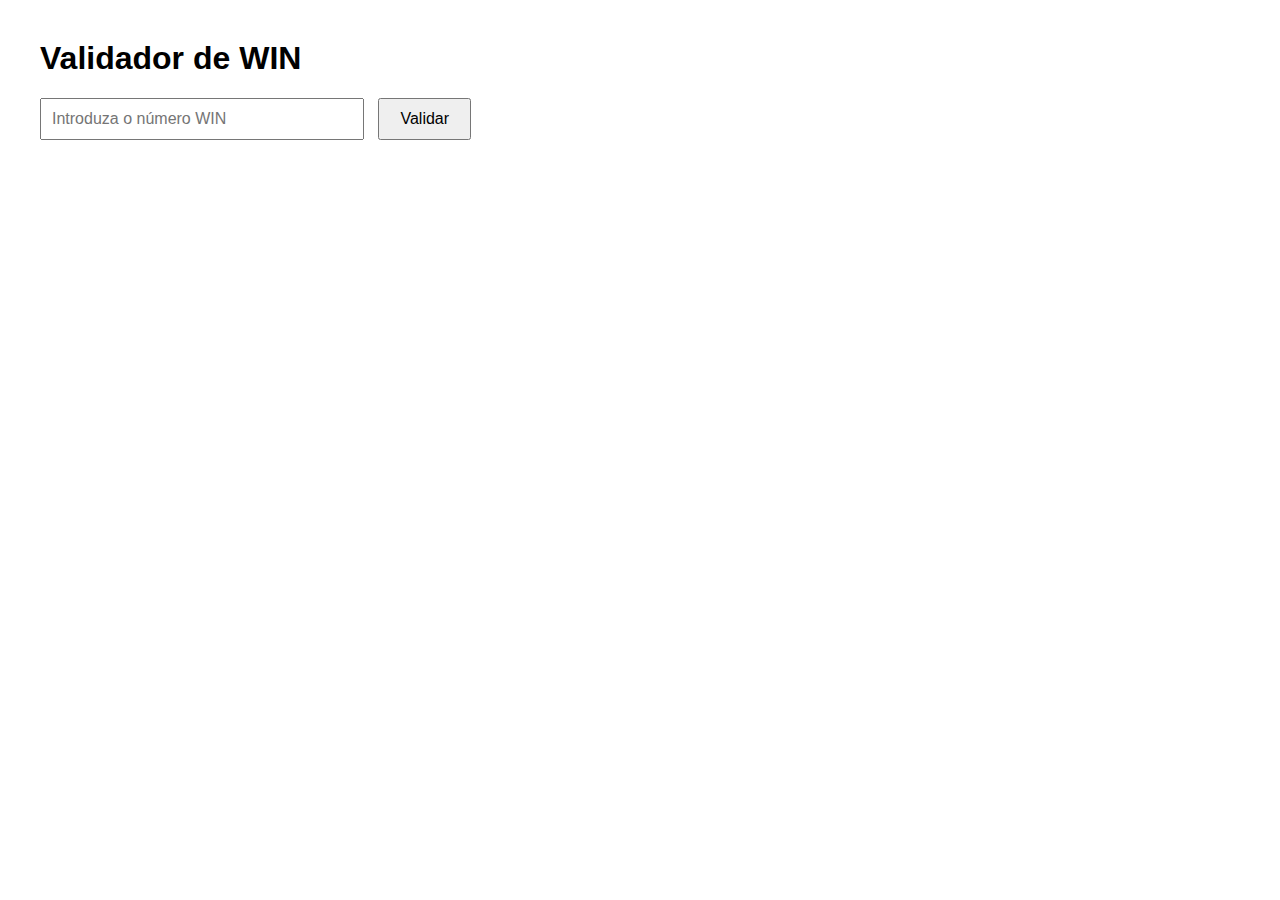
<file: validador_com_historico (1).html>
<!DOCTYPE html>
<html lang="pt">
<head>
  <meta charset="UTF-8">
  <title>Validador de WIN</title>
  <style>
    body { font-family: Arial, sans-serif; margin: 40px; }
    input { width: 300px; padding: 10px; font-size: 1em; }
    button { padding: 10px 20px; margin-left: 10px; font-size: 1em; }
    .resultado { margin-top: 20px; font-weight: bold; }
  </style>
</head>
<body>
  <h1>Validador de WIN</h1>
  <input type="text" id="winInput" placeholder="Introduza o número WIN">
  <button onclick="validarWIN()">Validar</button>
  <div id="resultado" class="resultado"></div>

  <script>
    function validarWIN() {
      const win = document.getElementById("winInput").value.trim();
      const resultadoDiv = document.getElementById("resultado");
      let resultado = "";
      let motivo = "";
      const dataHora = new Date().toLocaleString();
      const utilizador = "admin";

      // Simples validação exemplo
      if (!win || win.length < 14 || win.length > 16) {
        resultado = "Inválido";
        motivo = "Número de caracteres inválido";
        resultadoDiv.textContent = "❌ WIN inválido: " + motivo;
      } else {
        resultado = "Válido";
        motivo = "Estrutura básica correta";
        resultadoDiv.textContent = "✅ WIN válido: " + motivo;
      }

      // Guardar no localStorage
      const historico = JSON.parse(localStorage.getItem("historico_pesquisas")) || [];
      historico.push({
        win: win,
        data: dataHora,
        utilizador: utilizador,
        resultado: resultado,
        motivo: motivo
      });
      localStorage.setItem("historico_pesquisas", JSON.stringify(historico));
    }
  </script>
</body>
</html>
</file>
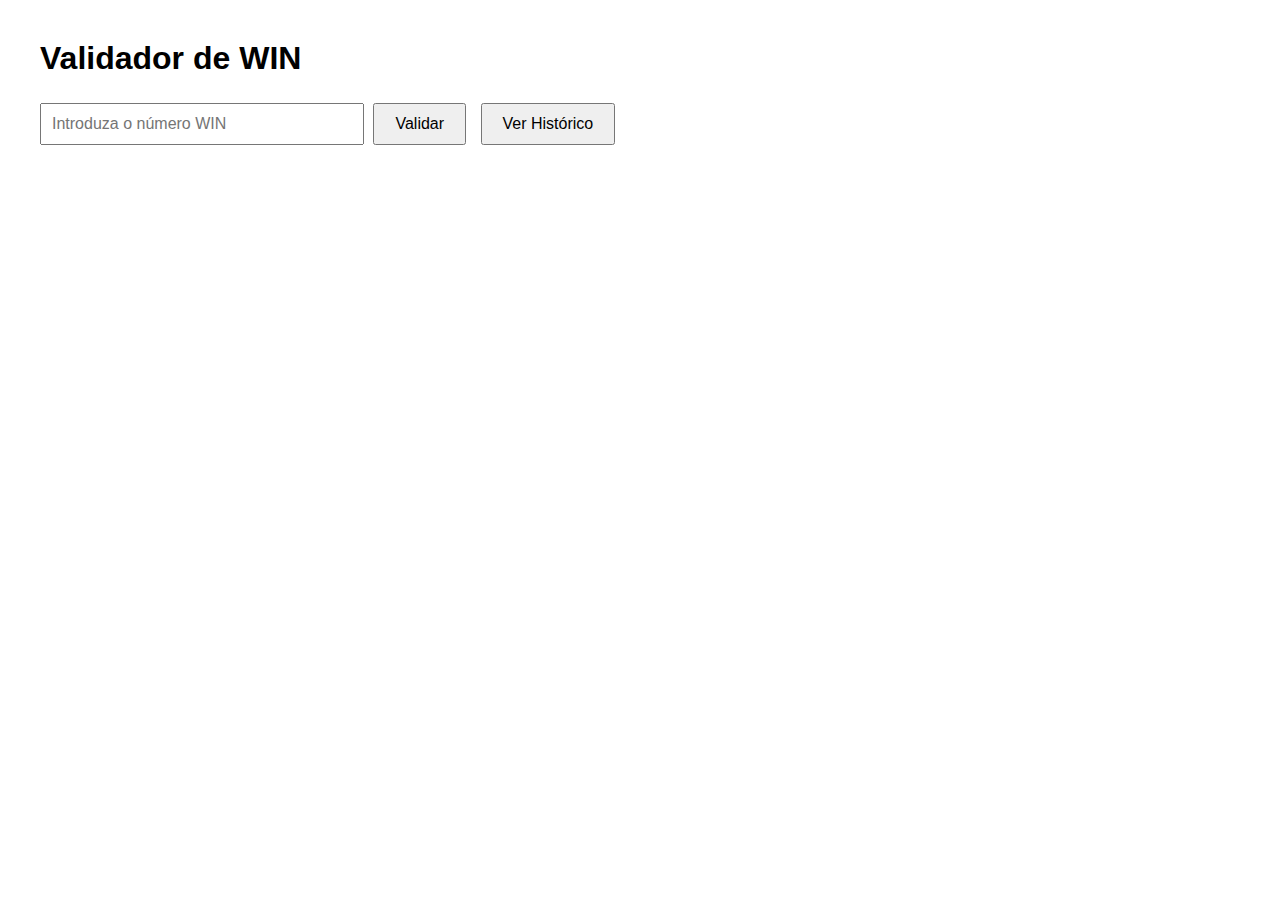
<file: validador_com_historico_botao.html>
<!DOCTYPE html>
<html lang="pt">
<head>
  <meta charset="UTF-8">
  <title>Validador de WIN</title>
  <style>
    body { font-family: Arial, sans-serif; margin: 40px; }
    input { width: 300px; padding: 10px; font-size: 1em; }
    button { padding: 10px 20px; margin: 5px; font-size: 1em; }
    .resultado { margin-top: 20px; font-weight: bold; }
  </style>
</head>
<body>
  <h1>Validador de WIN</h1>
  <input type="text" id="winInput" placeholder="Introduza o número WIN">
  <button onclick="validarWIN()">Validar</button>
  <button onclick="verHistorico()">Ver Histórico</button>
  <div id="resultado" class="resultado"></div>

  <script>
    function validarWIN() {
      const win = document.getElementById("winInput").value.trim();
      const resultadoDiv = document.getElementById("resultado");
      let resultado = "";
      let motivo = "";
      const dataHora = new Date().toLocaleString();
      const utilizador = "admin";

      if (!win || win.length < 14 || win.length > 16) {
        resultado = "Inválido";
        motivo = "Número de caracteres inválido";
        resultadoDiv.textContent = "❌ WIN inválido: " + motivo;
      } else {
        resultado = "Válido";
        motivo = "Estrutura básica correta";
        resultadoDiv.textContent = "✅ WIN válido: " + motivo;
      }

      const historico = JSON.parse(localStorage.getItem("historico_pesquisas")) || [];
      historico.push({
        win: win,
        data: dataHora,
        utilizador: utilizador,
        resultado: resultado,
        motivo: motivo
      });
      localStorage.setItem("historico_pesquisas", JSON.stringify(historico));
    }

    function verHistorico() {
      window.location.href = "historico.html";
    }
  </script>
</body>
</html>
</file>
<file: css/styles.css>
:root{
  --bg:#0b1220; --fg:#e6eefc; --muted:#a8b3c7; --card:#131c2f; --border:#223251; --accent:#2b87ff;
  --good:#2ecc71; --bad:#ff4757;
}
:root.light{
  --bg:#f6f8fc; --fg:#0b1220; --muted:#5a6a85; --card:#ffffff; --border:#d9e0ee; --accent:#155ee7;
  --good:#1e824c; --bad:#c03640;
}
*{box-sizing:border-box}
html,body{margin:0;padding:0;background:var(--bg);color:var(--fg);
  font-family:system-ui,-apple-system,Segoe UI,Roboto,Ubuntu,Arial,'Noto Sans',sans-serif;}
a{color:var(--accent);text-decoration:none}
.container{max-width:1200px;margin:0 auto;padding:16px}
.app-header,.app-footer{display:flex;align-items:center;justify-content:space-between;gap:12px;
  padding:10px 16px;border-bottom:1px solid var(--border);background:rgba(255,255,255,.02)}
.app-footer{border-top:1px solid var(--border);border-bottom:none}
.brand{display:flex;align-items:center;gap:12px}
.logo{width:36px;height:36px;border-radius:50%;box-shadow:0 0 0 2px var(--border) inset}
.title-wrap{display:flex;flex-direction:column}
.brand-title{font-weight:800;letter-spacing:.3px}
.brand-subtitle{font-size:12px;color:var(--muted)}
.header-actions{display:flex; align-items:center; gap:8px}
.card{background:var(--card);border:1px solid var(--border);border-radius:16px;padding:16px;box-shadow:0 4px 18px rgba(0,0,0,.15)}
.grid{display:grid;grid-template-columns:1fr;gap:16px}
@media (min-width: 920px){.grid-2{grid-template-columns:1fr 1fr} .grid-3{grid-template-columns:1fr 1fr 1fr}}
label{display:block;font-weight:700;margin-bottom:6px}
label .en{display:block;font-weight:500;color:var(--muted);font-size:12px;margin-top:2px}
input,select,textarea{width:100%;padding:10px 12px;border-radius:10px;border:1px solid var(--border);background:#0e172b;color:#e6eefc}
:root.light input,:root.light select,:root.light textarea{background:#f0f3fa;color:#0b1220}
input[type="file"]{padding:8px}
.btn{display:inline-flex;align-items:center;gap:8px;padding:10px 14px;border-radius:999px;border:1px solid var(--border);
  background:#0e172b;color:#e6eefc;cursor:pointer}
:root.light .btn{background:#eef3ff;color:#0b1220}
.btn.primary{background:var(--accent);border-color:transparent;color:#fff;font-weight:700}
.theme-btn{background:transparent;border:1px solid var(--border);border-radius:999px;padding:8px 12px;cursor:pointer}
.table-wrap{width:100%;overflow:auto}
table{width:100%;border-collapse:collapse}
th,td{border-bottom:1px solid var(--border);padding:10px 8px;text-align:left;vertical-align:top}
.badge{display:inline-block;padding:3px 8px;border-radius:999px;border:1px solid var(--border);font-size:12px}
.badge.good{background:rgba(46,204,113,.15);border-color:#1e824c}
.badge.bad{background:rgba(255,71,87,.15);border-color:#a83a44}
.small{font-size:12px;color:var(--muted)}
.interp-table td:first-child{width:200px;color:var(--muted)}
.thumb{width:48px;height:48px;object-fit:cover;border-radius:8px;border:1px solid var(--border)}
.kbd{font-family:ui-monospace, SFMono-Regular, Menlo, Consolas, "Liberation Mono", monospace; font-size:12px; padding:2px 6px; border:1px solid var(--border); border-radius:6px; background:rgba(255,255,255,.04)}
.pills{display:flex;flex-wrap:wrap;gap:8px}
.pills a{border:1px solid var(--border);border-radius:999px;padding:6px 10px;display:inline-flex;align-items:center;gap:6px}
.two-col{display:grid; grid-template-columns:1fr; gap:12px}
@media (min-width: 920px){ .two-col{grid-template-columns:1fr 1fr} }
.figure{display:flex;flex-direction:column;gap:6px}
.figure img{width:100%;height:auto;border-radius:12px;border:1px solid var(--border)}
.caption{font-size:12px;color:var(--muted)}
.hr{height:1px;background:var(--border);margin:10px 0}
</file>
<file: style.css>
/* style placeholder */
</file>
